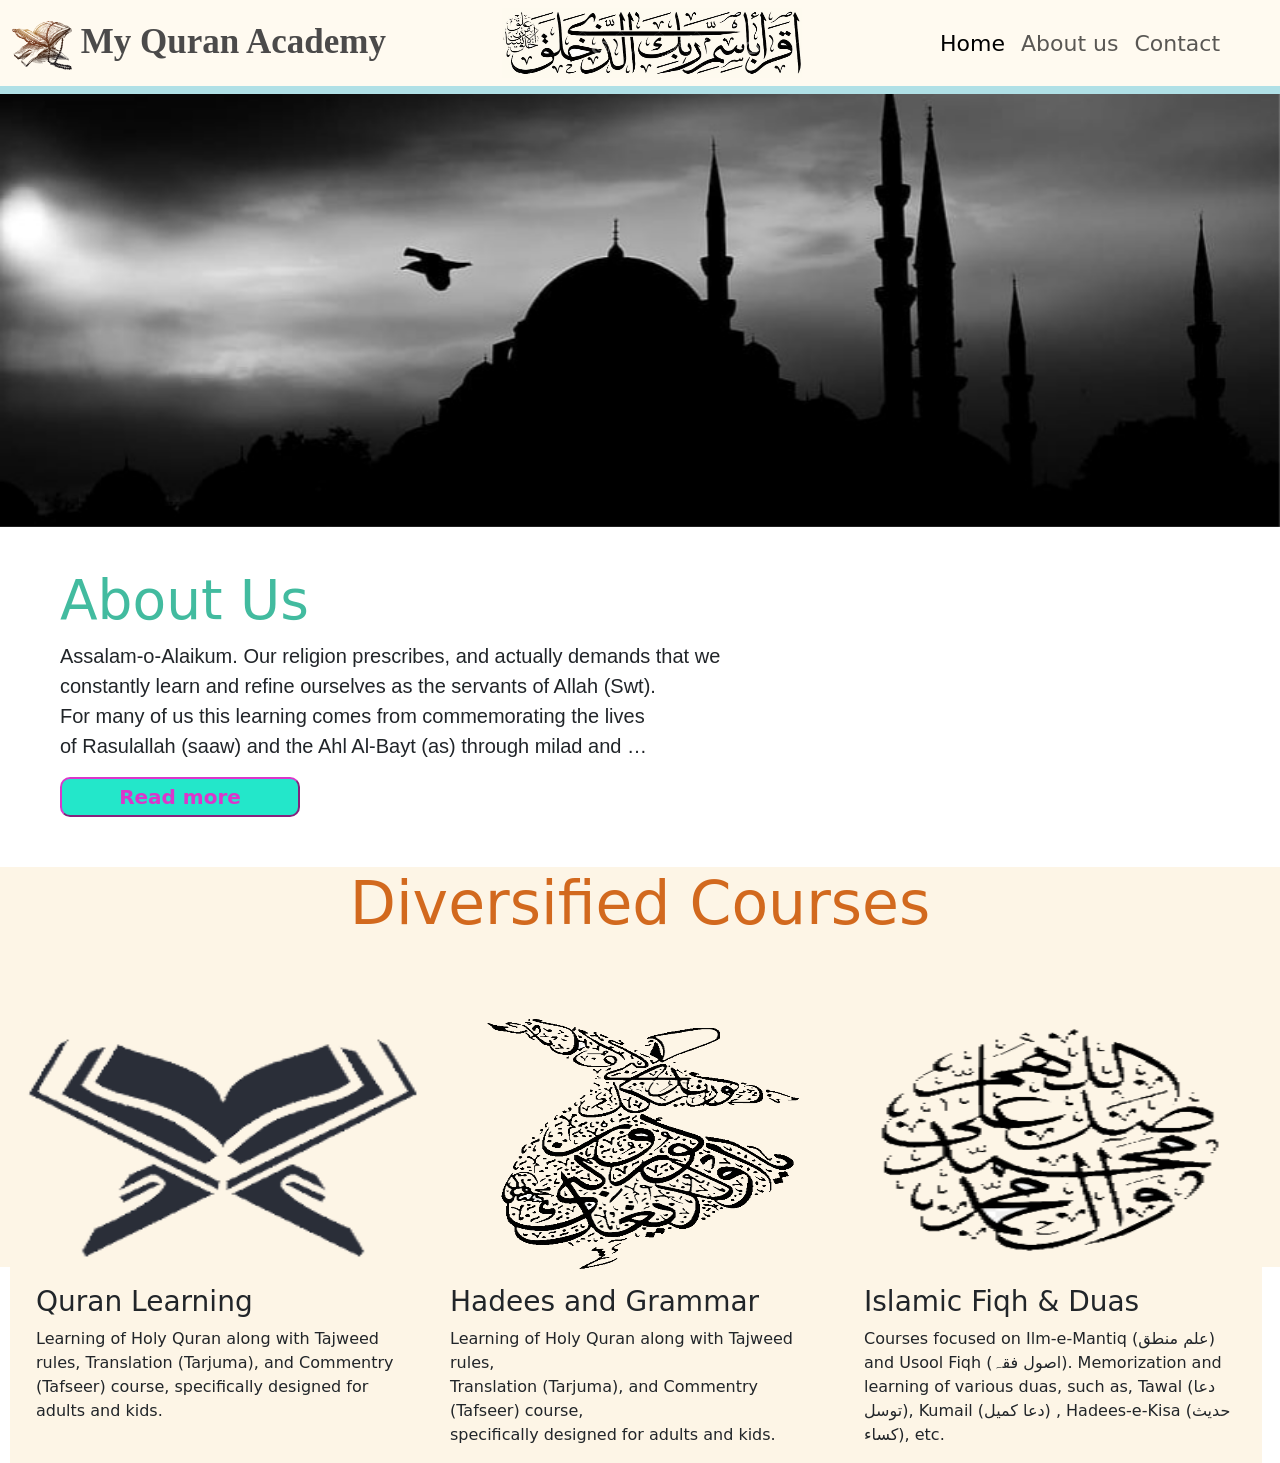
<file: index.html>
<!DOCTYPE html>
<html lang="en">
<head>
    <meta charset="UTF-8">
    <meta http-equiv="X-UA-Compatible" content="IE=edge">
    <meta name="viewport" content="width=device-width, initial-scale=1.0">
    <title> MyQuranAcademy</title>
    <link rel="icon" href="q2.png">
    <link rel="stylesheet" href="style.css">
    <link rel="stylesheet" href="https://cdnjs.cloudflare.com/ajax/libs/font-awesome/5.15.3/css/all.min.css">
    <link href="https://cdn.jsdelivr.net/npm/bootstrap@5.1.3/dist/css/bootstrap.min.css" rel="stylesheet" integrity="sha384-1BmE4kWBq78iYhFldvKuhfTAU6auU8tT94WrHftjDbrCEXSU1oBoqyl2QvZ6jIW3" crossorigin="anonymous">
   
</head>
<body>
  
    <div class="header">
        <nav class="navbar navbar-expand-lg navbar-light sticky-top " style="background-color: #fffaf0;">
            <div class="container-fluid">
              <a class="navbar-brand" id="n1" href="#"> <img id="i1" src="q2.png" alt=""> My Quran Academy</a>
              <button class="navbar-toggler" type="button" data-bs-toggle="collapse" data-bs-target="#navbarSupportedContent" aria-controls="navbarSupportedContent" aria-expanded="false" aria-label="Toggle navigation">
                <span class="navbar-toggler-icon"></span>
              </button>
              <img id="i2" src="m3.jpg" alt="">
              <div class="collapse navbar-collapse" id="navbarSupportedContent">
                <ul class="navbar-nav  me-auto mr-4 mb-2 mb-lg-0" id="d1">
                  <li class="nav-item">
                    <a class="nav-link active" id="n3" aria-current="page" href="main.html">Home</a>
                  </li>
                  <li class="nav-item">
                    <a class="nav-link" id="n3" href="readmore.html">About us</a>
                  </li>
                  <li class="nav-item">
                    <a class="nav-link" id="n3" href="contact.html">Contact</a>
                  </li>
                
                </ul>
               
              </div>
            </div>
          </nav>
          
        <div class="progress-container">
          <div class="progress-bar" id="myBar"></div>
        </div>  
      </div>
    <div>
    


      <div id="carouselExampleInterval"  class="carousel slide" data-bs-ride="carousel">
        <div class="carousel-inner">
          <div class="carousel-item active" data-bs-interval="2000">

            <img src="s4.jpg" id="t" class="d-block w-100"  alt="">

          </div>
          <div class="carousel-item" data-bs-interval="2000">
            <img src="s2.jpg" id="t" class="d-block w-100" alt="...">
          </div>
          <div class="carousel-item" data-bs-interval="2000">
            <img src="s3.jpg" id="t" class="d-block w-100" alt="...">
          </div>

        </div>
       
        <div>
                     
          
                <h1 class="h">About Us</h1>
                <p class="t1">
                Assalam-o-Alaikum. Our religion prescribes, and actually demands that we <br> constantly learn and refine ourselves as the servants of Allah (Swt). <br>For many of us this learning comes from commemorating the lives <br>of Rasulallah (saaw) and the Ahl Al-Bayt (as) through milad and …
            </p>
           <a href="readmore.html"> <button class="b1">
                <b>Read more</b>
            </button></a>
        </div>
        


<div class="d3">
    <h1 class="ha">Diversified Courses</h1>
    <div class="card-group" id="d4">
        <div class="card border-0">
          <img  src="w1.png" class="card-img-top" id="i" alt="...">
          <div class="card-body">
            <h3 class="card-title">Quran Learning</h3>
            <p class="card-text">Learning of Holy Quran along with Tajweed rules, Translation (Tarjuma), and Commentry (Tafseer) course,  specifically designed for adults and kids.</p>
          </div>
        </div>
        <div class="card border-0" >
          <img src="w2.png" class="card-img-top" id="i" alt="...">
          <div class="card-body">
            <h3 class="card-title">Hadees and Grammar</h3>
            <p class="card-text">Learning of Holy Quran along with Tajweed rules,<br> Translation (Tarjuma), and Commentry (Tafseer) course,<br> specifically designed for adults and kids.</p>
          </div>
        </div>
        <div class="card border-0">
          <img  src="w3.png" class="card-img-top" id="i" alt="...">
          <div class="card-body">
            <h3 class="card-title">Islamic Fiqh & Duas</h3>
            <p class="card-text">Courses focused on Ilm-e-Mantiq (علم منطق) and Usool Fiqh (اصول فقہ). Memorization and learning of various duas, such as, Tawal (دعا توسل), Kumail (دعا کمیل) , Hadees-e-Kisa (حدیث کساء), etc.</p>
          </div>
        </div>
      </div>
      <div>
        
      </div>

<script>
    // When the user scrolls the page, execute myFunction 
    window.onscroll = function() {myFunction()};
    
    function myFunction() {
      var winScroll = document.body.scrollTop || document.documentElement.scrollTop;
      var height = document.documentElement.scrollHeight - document.documentElement.clientHeight;
      var scrolled = (winScroll / height) * 100;
      document.getElementById("myBar").style.width = scrolled + "%";
    }
    </script>
      <script src="https://cdn.jsdelivr.net/npm/bootstrap@5.1.3/dist/js/bootstrap.bundle.min.js" integrity="sha384-ka7Sk0Gln4gmtz2MlQnikT1wXgYsOg+OMhuP+IlRH9sENBO0LRn5q+8nbTov4+1p" crossorigin="anonymous"></script>
</body>
</html>
</file>
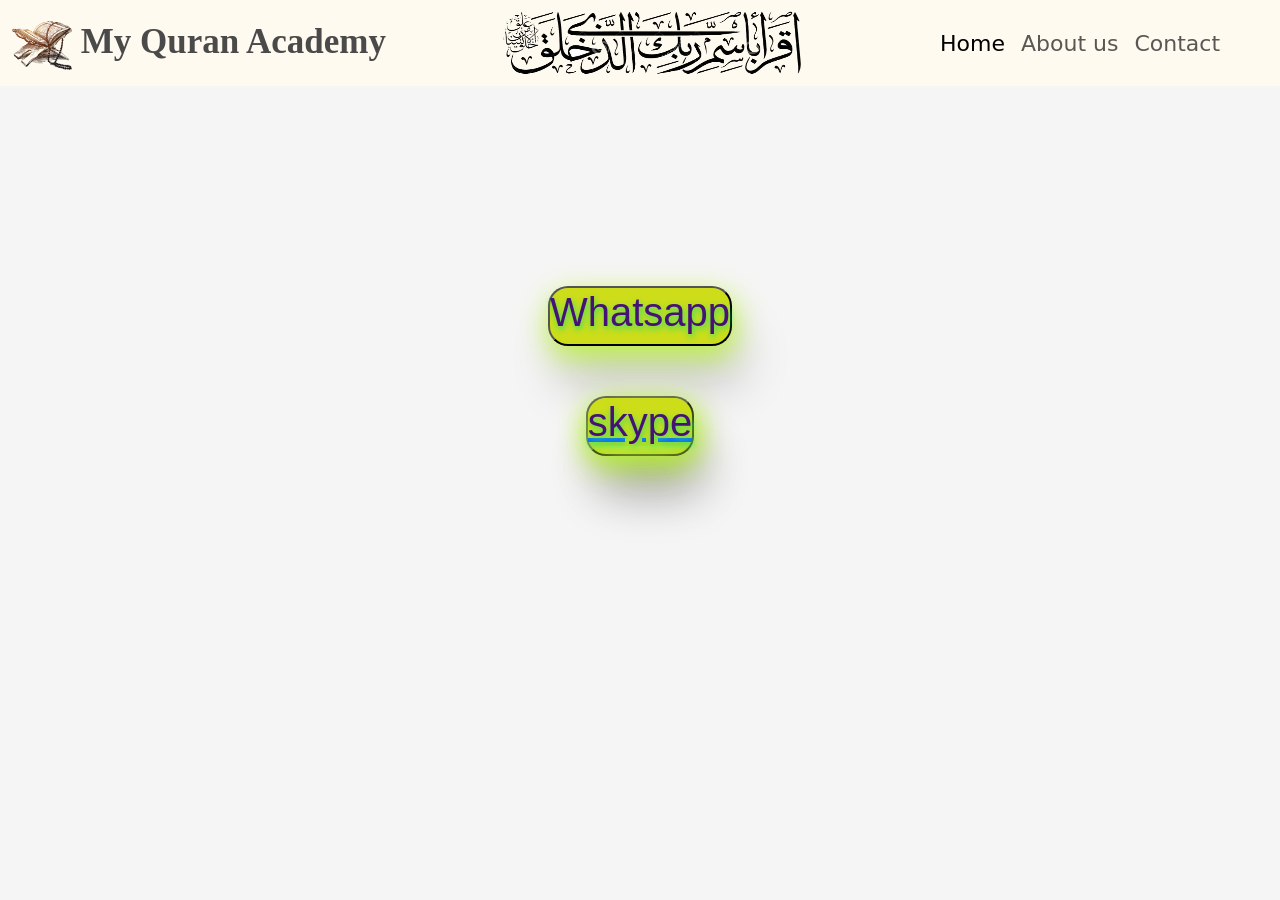
<file: contact.html>
<!DOCTYPE html>
<html lang="en">
<head>
    <meta charset="UTF-8">
    <meta http-equiv="X-UA-Compatible" content="IE=edge">
    <meta name="viewport" content="width=device-width, initial-scale=1.0">
    <title>Document</title>
    <link rel="stylesheet" href="style.css">
    <link href="https://cdn.jsdelivr.net/npm/bootstrap@5.1.3/dist/css/bootstrap.min.css" rel="stylesheet" integrity="sha384-1BmE4kWBq78iYhFldvKuhfTAU6auU8tT94WrHftjDbrCEXSU1oBoqyl2QvZ6jIW3" crossorigin="anonymous">
    <style>
        body{
            background-color: whitesmoke;
        }
    </style>
</head>
<body>
    <div>
    <nav class="navbar navbar-expand-lg navbar-light sticky-top " style="background-color: #fffaf0;">
        <div class="container-fluid">
          <a class="navbar-brand" id="n1" href="#"> <img id="i1" src="q2.png" alt=""> My Quran Academy</a>
          <button class="navbar-toggler" type="button" data-bs-toggle="collapse" data-bs-target="#navbarSupportedContent" aria-controls="navbarSupportedContent" aria-expanded="false" aria-label="Toggle navigation">
            <span class="navbar-toggler-icon"></span>
          </button>
          <img id="i2" src="m3.jpg" alt="">
          <div class="collapse navbar-collapse" id="navbarSupportedContent">
            <ul class="navbar-nav  me-auto mb-2 mb-lg-0" id="d1">
              <li class="nav-item">
                <a class="nav-link active" id="n3" aria-current="page" href="main.html">Home</a>
              </li>
              <li class="nav-item">
                <a class="nav-link" id="n3" href="readmore.html">About us</a>
              </li>
              <li class="nav-item">
                <a class="nav-link" id="n3" href="contact.html">Contact</a>
              </li>
            
            </ul>
           
          </div>
        </div>
      </nav>
  <div class="whats" >    
<div >
      <button  onclick="changetext()" class="wbtn" >
        <h1 id="heading1">Whatsapp</h1></button>
        <script>
            function changetext(){
                var heading = document.getElementById('heading1');
                heading.innerHTML="92-3151437387";
            }
        </script>
        </div>
    
        <div class="sky">
          <button onclick="changetxt()" class="sbtn">
            
            <a href="http://join.skype.com/wAgBjKDMBQLQ"><h1 id="head">skype</h1></a></button>
            <script>
                function changetxt(){
                    var heading = document.getElementById('head');
                    
                    heading.innerHTML="http://join.skype.com/wAgBjKDMBQLQ";
                    
                }
            </script>
            </div>
              </div>

<script src="https://cdn.jsdelivr.net/npm/bootstrap@5.1.3/dist/js/bootstrap.bundle.min.js" integrity="sha384-ka7Sk0Gln4gmtz2MlQnikT1wXgYsOg+OMhuP+IlRH9sENBO0LRn5q+8nbTov4+1p" crossorigin="anonymous"></script>
</body>
</html>
</file>
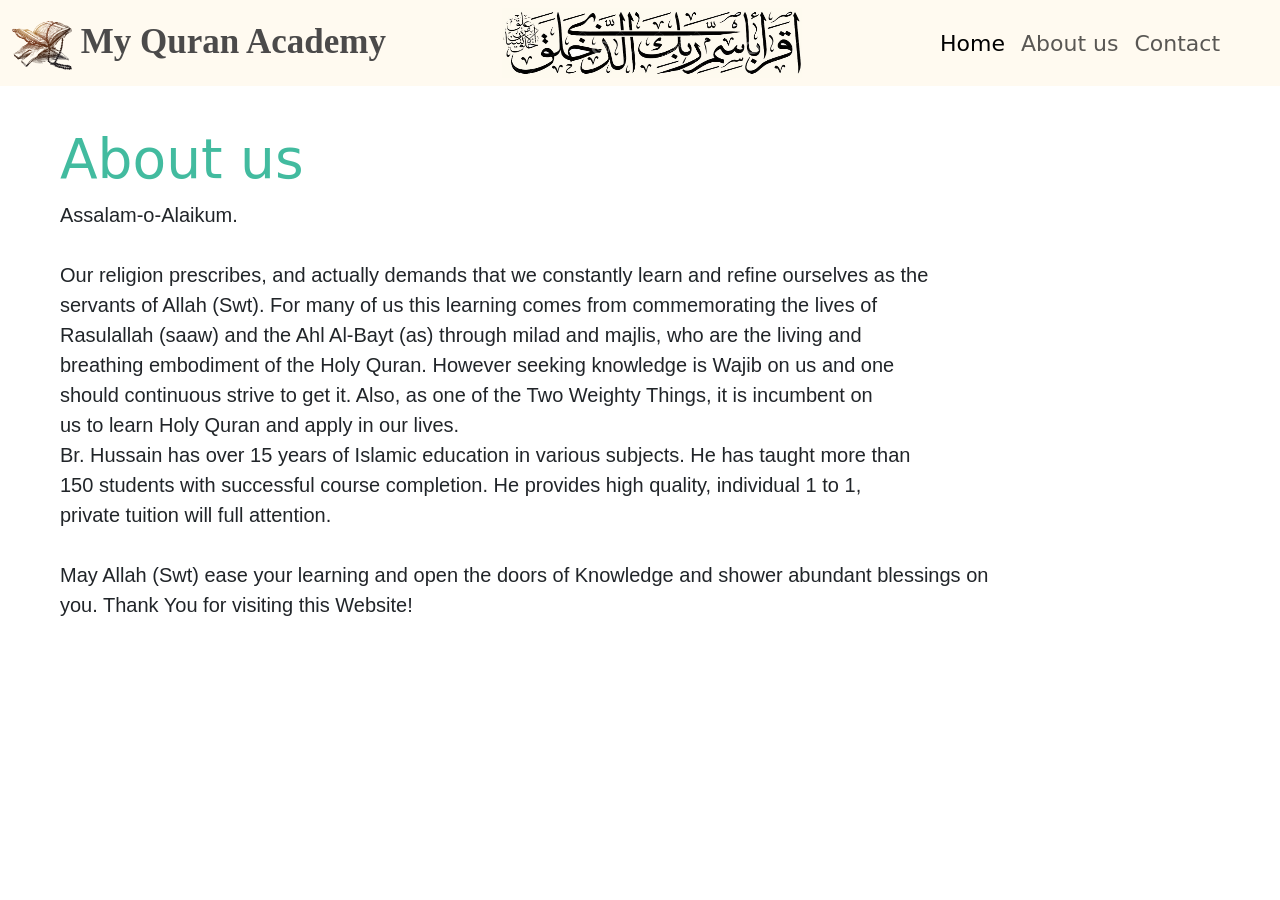
<file: readmore.html>
<!DOCTYPE html>
<html lang="en">
<head>
    <meta charset="UTF-8">
    <meta http-equiv="X-UA-Compatible" content="IE=edge">
    <meta name="viewport" content="width=device-width, initial-scale=1.0">
    <title>Document</title>
    <link rel="stylesheet" href="style.css">
    <link href="https://cdn.jsdelivr.net/npm/bootstrap@5.1.3/dist/css/bootstrap.min.css" rel="stylesheet" integrity="sha384-1BmE4kWBq78iYhFldvKuhfTAU6auU8tT94WrHftjDbrCEXSU1oBoqyl2QvZ6jIW3" crossorigin="anonymous">
</head>
<body>
    <nav class="navbar navbar-expand-lg navbar-light sticky-top " style="background-color: #fffaf0;">
        <div class="container-fluid">
          <a class="navbar-brand" id="n1" href="#"> <img id="i1" src="q2.png" alt=""> My Quran Academy</a>
          <button class="navbar-toggler" type="button" data-bs-toggle="collapse" data-bs-target="#navbarSupportedContent" aria-controls="navbarSupportedContent" aria-expanded="false" aria-label="Toggle navigation">
            <span class="navbar-toggler-icon"></span>
          </button>
          <img id="i2" src="m3.jpg" alt="">
          <div class="collapse navbar-collapse" id="navbarSupportedContent">
            <ul class="navbar-nav  me-auto mb-2 mb-lg-0" id="d1">
              <li class="nav-item">
                <a class="nav-link active" id="n3" aria-current="page" href="main.html">Home</a>
              </li>
              <li class="nav-item">
                <a class="nav-link" id="n3" href="readmore.html">About us</a>
              </li>
              <li class="nav-item">
                <a class="nav-link" id="n3" href="contact.html">Contact</a>
              </li>
            
            </ul>
           
          </div>
        </div>
      </nav>
   <div>
    
    <h1 class="h">About us</h1>
    <p class="t1">
    Assalam-o-Alaikum.<br>
<br>
Our religion prescribes, and actually demands that we constantly learn and refine ourselves as the<br> servants of Allah (Swt). For many of us this learning comes from commemorating the lives of<br> Rasulallah (saaw) and the Ahl Al-Bayt (as) through milad and majlis, who are the living and<br> breathing embodiment of the Holy Quran. However seeking knowledge is Wajib on us and one <br>should continuous strive to get it. Also, as one of the Two Weighty Things, it is incumbent on<br> us to learn Holy Quran and apply in our lives.<br>
Br. Hussain has over 15 years of Islamic education in various subjects.  He has taught more than <br>150 students with successful course completion. He provides high quality, individual 1 to 1,<br> private tuition will full attention.<br>
<br>
May Allah (Swt) ease your learning and open the doors of Knowledge and shower abundant blessings on<br> you. Thank You for visiting this Website!
</p>
</div>
<script src="https://cdn.jsdelivr.net/npm/bootstrap@5.1.3/dist/js/bootstrap.bundle.min.js" integrity="sha384-ka7Sk0Gln4gmtz2MlQnikT1wXgYsOg+OMhuP+IlRH9sENBO0LRn5q+8nbTov4+1p" crossorigin="anonymous"></script>
</body>
</html>
</file>
<file: style.css>
*{
  padding: 0;
  margin: 0;
}
.imgd{
  height: 30px;
  width: 30px;
}

#n1{
  font-size: 35px;
  color:  rgb(75, 74, 74);
  font-family: 'Times New Roman', Times, serif;
  font-weight: 800;
}
#d1{
  margin-left: 130px;
  font-size: 22px;
  font-weight: 500;
}
#n3:hover{
  color: #d11a1a;
  box-shadow: 0 12px 100px 0 rgb(213, 225, 33), 0 17px 200px 0 red;
  background-color:lightyellow;
}


.dropdown-menu{
  height: 140px;
  width: 190px;
  font-family:serif;
}
#i1{
  height: 50px;
  width: 60px;
}
#i2{
  height: 70px;
  width: 300px;
  margin-left: 100px;
}
.h{
  font-size: 55px;
  margin-left: 60px;
  color: rgb(66, 187, 159);
  margin-top: 40px;
}
.t1{
  margin-left: 60px;
  font-family:'Lucida Sans', 'Lucida Sans Regular', 'Lucida Grande', 'Lucida Sans Unicode', Geneva, Verdana, sans-serif;
  font-size: 20px;
}
.b1{
  width: 240px;
  height: 40px;
  margin-left: 60px;
  font-size: 20px;
  background-color: rgb(35, 231, 202);
  border-radius: 10px;
  color: rgb(219, 54, 203);
  border-color: rgb(219, 54, 203);
}
.b1:hover{
  background-color: transparent;
  box-shadow: 0 12px 16px 0 rgb(219, 54, 203), 0 17px 50px 0 rgba(0,0,0,0.19);
}
.d3{
  margin-top: 50px;
  height: 400px;
  background-color: oldlace;
}
.ha{
  text-align: center;
  font-size: 60px;
  margin-top: 50px;
  color:chocolate;
  font-weight: 500;
}
#d4{
  margin-top: 50px;
  background-color: oldlace;
  width: 1252px;
  margin-left: 10px;
}
.card{
  
  background-color: oldlace;
  margin-inline: 10px;
  margin-top: 30px;
}
.card-body{
  background-color: oldlace;

}
.card-group{
  width: 1200px;
  margin-left: 35px;
}

.card-img-top
{
  height: 250px;
  width: 250px;
}
#head{
  border-radius: 20px;
  background-color: rgb(205, 221, 26);
  color: rgb(70, 18, 118);
  text-shadow: 1px 3px 6px rgb(45, 222, 107);
  box-shadow: 2px 10px 30px 0 rgb(190, 244, 63), 10px 40px 50px 0 rgba(0,0,0,0.19);
font-family: 'Trebuchet MS', 'Lucida Sans Unicode', 'Lucida Grande', 'Lucida Sans', Arial, sans-serif;
text-decoration:none;
}

.header {
  position: fixed;
  top: 0;
  z-index: 1;
  width: 100%;
  background-color: #d11a1a;
}


.progress-container {
  width: 100%;
  height: 8px;
  background: powderblue;
}

.progress-bar {
  height: 8px;
  background: yellow;
  width: 0%;
}
.btnw{
  font-size: 60px;
  font-family:Cambria, Cochin, Georgia, Times, 'Times New Roman', serif;
  margin-top: 100px;
  color: black;
  margin-left: 60px;
  border: 0;
  text-shadow: 2px 2px 4px rgb(27, 243, 243);
  background-color: whitesmoke;
}
.btn1{
border: 0;
background-color: transparent;
}
.whats{ 
  margin-top: 200px;
  text-align: center;
}
.wbtn{
  border-radius: 20px;
  background-color: rgb(205, 221, 26);
  color: rgb(70, 18, 118);
  text-shadow: 1px 3px 6px rgb(45, 222, 107);
  box-shadow: 2px 10px 30px 0 rgb(190, 244, 63), 10px 40px 50px 0 rgba(0,0,0,0.19);
font-family: 'Trebuchet MS', 'Lucida Sans Unicode', 'Lucida Grande', 'Lucida Sans', Arial, sans-serif;
}

.sbtn{
  border-radius: 20px;
  background-color: rgb(205, 221, 26);
  color: rgb(70, 18, 118);
  text-shadow: 1px 3px 6px rgb(45, 222, 107);
  box-shadow: 2px 10px 30px 0 rgb(190, 244, 63), 10px 40px 50px 0 rgba(0,0,0,0.19);
font-family: 'Trebuchet MS', 'Lucida Sans Unicode', 'Lucida Grande', 'Lucida Sans', Arial, sans-serif;
}


.sky{
  text-align: center;
  margin-top: 50px;
}



@media only screen and (min-width:0px) and (max-width:320px)  {
  
  .d3{
    margin-top: 50px;
   height: 800px;
    background-color: oldlace; 
  }
  .ha{
    font-size: 30px;
    margin-top: 50px;
    font-weight: 250;
    width: 350px;
  }
  #i
  {
    height: 100px;
    width: 320px;
    align-items: center;
  }
  #d4{
    margin-top: 50px;
    margin-left: -10px;
    width: 320px;
  }
  .card-body{
  height: 200px;
  width: 320px;
  text-align: center;
  }
  .card-group{
    width: 320px;
    margin-left: 5px;
  }
  .header {
    position: fixed;
    top: 0;
    width: 320px;
    background-color: #d11a1a;
  }
  .carousel-inner{
  margin-top: 100px;
  }
  
  #i1{
    height: 25px;
    width: 30px;
  }
  #n1{
    font-size: 25px;
    color:  rgb(7, 7, 7);
    font-weight: 600;
  }
  #i2{
    height: 35px;
    width: 150px;
    margin-left: 140px;
  }
  .h{
    font-size: 30px;
    margin-left: 10px;
    color: rgb(66, 187, 159);
    margin-top: 40px;
  }
  .t1{
    margin-left: 10px;
    font-family:'Lucida Sans', 'Lucida Sans Regular', 'Lucida Grande', 'Lucida Sans Unicode', Geneva, Verdana, sans-serif;
    font-size: 10px;
  }
  .b1{
    width: 120px;
    height: 20px;
    margin-left: 10px;
    font-size: 10px;
    background-color: rgb(35, 231, 202);
    border-radius: 5px;
    color: rgb(219, 54, 203);
    border-color: rgb(219, 54, 203);
  }
  }
  

  @media only screen and (min-width:321px) and (max-width:430px)  {
  
    .d3{
      margin-top: 50px;
     height: 800px;
      background-color: oldlace; 
      width: 430px;
    }
    .ha{
      font-size: 30px;
      margin-top: 50px;
      font-weight: 250;
      width: 350px;
    }
    #i
    {
      height: 100px;
      width: 400px;
      align-items: center;
    }
    #d4{
      margin-top: 50px;
      margin-left: -10px;
      width: 320px;
    }
    .card-body{
    height: 200px;
    width: 320px;
    text-align: center;
    }
    .card-group{
      width: 320px;
      margin-left: 5px;
    }
    .header {
      position: fixed;
      top: 0;
      width: 400px;
      background-color: #d11a1a;
    }
    .carousel-inner{
    margin-top: 100px;
    }
    
    #i1{
      height: 25px;
      width: 30px;
    }
    #n1{
      font-size: 25px;
      color:  rgb(7, 7, 7);
      font-weight: 600;
    }
    #i2{
      height: 35px;
      width: 150px;
      margin-left: 140px;
    }
    .h{
      font-size: 30px;
      margin-left: 10px;
      color: rgb(66, 187, 159);
      margin-top: 40px;
    }
    .ab{
      width: 430px;
    }
    .t1{
      margin-left: 10px;
      font-family:'Lucida Sans', 'Lucida Sans Regular', 'Lucida Grande', 'Lucida Sans Unicode', Geneva, Verdana, sans-serif;
      font-size: 10px;
      
    }
    .b1{
      width: 120px;
      height: 20px;
      margin-left: 10px;
      font-size: 10px;
      background-color: rgb(35, 231, 202);
      border-radius: 5px;
      color: rgb(219, 54, 203);
      border-color: rgb(219, 54, 203);
    }
    }
</file>
